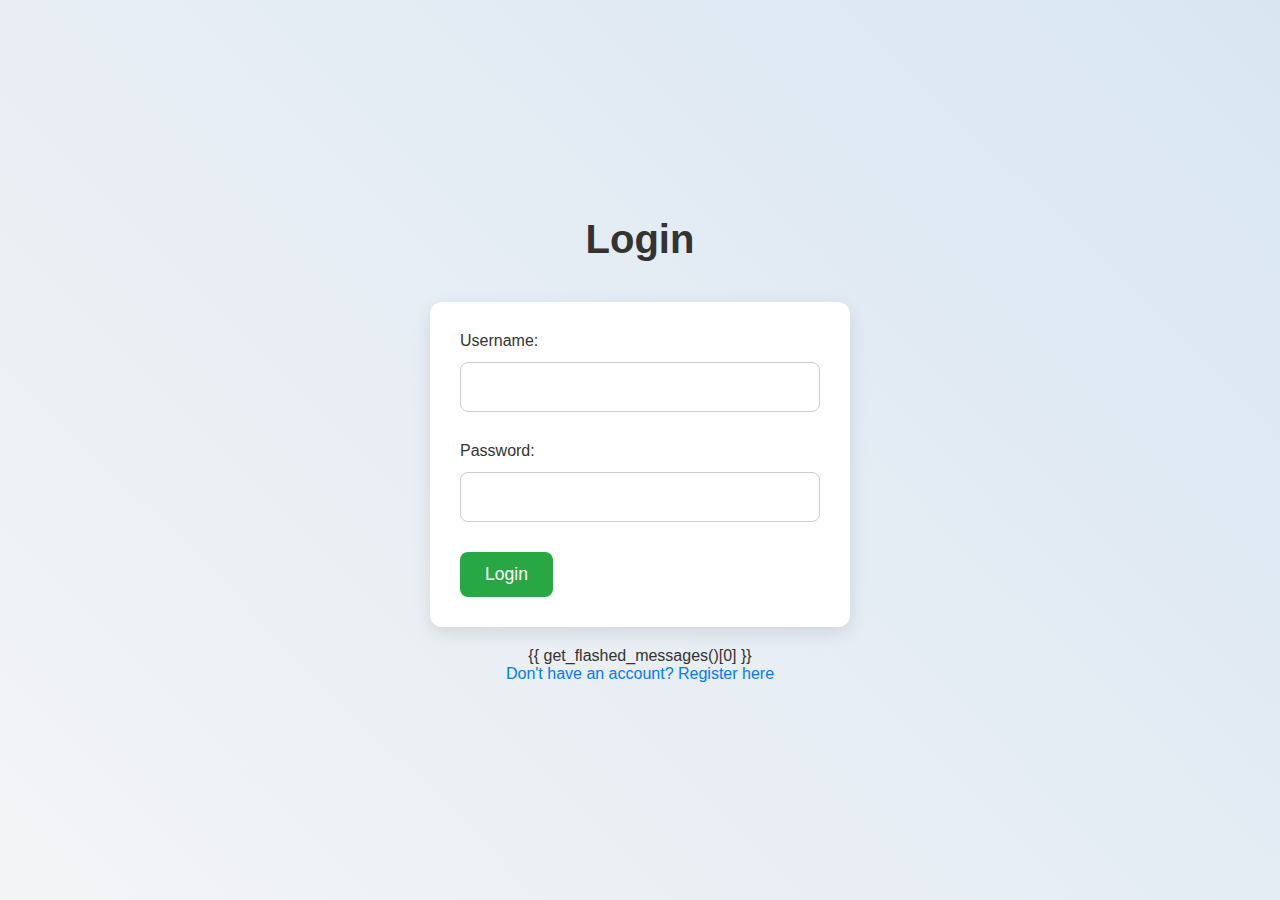
<file: login.html>
<!DOCTYPE html>
<html lang="en">
<head>
    <meta charset="UTF-8">
    <meta name="viewport" content="width=device-width, initial-scale=1.0">
    <title>Login</title>
    <link rel="stylesheet" href="styles.css">
</head>
<body>
    <h1>Login</h1>
    <form method="POST">
        <label for="username">Username:</label><br>
        <input type="text" name="username" required><br><br>
        <label for="password">Password:</label><br>
        <input type="password" name="password" required><br><br>
        <button type="submit">Login</button>
    </form>
    <p>{{ get_flashed_messages()[0] }}</p>
    <a href="register.html">Don't have an account? Register here</a>
</body>
</html>
</file>
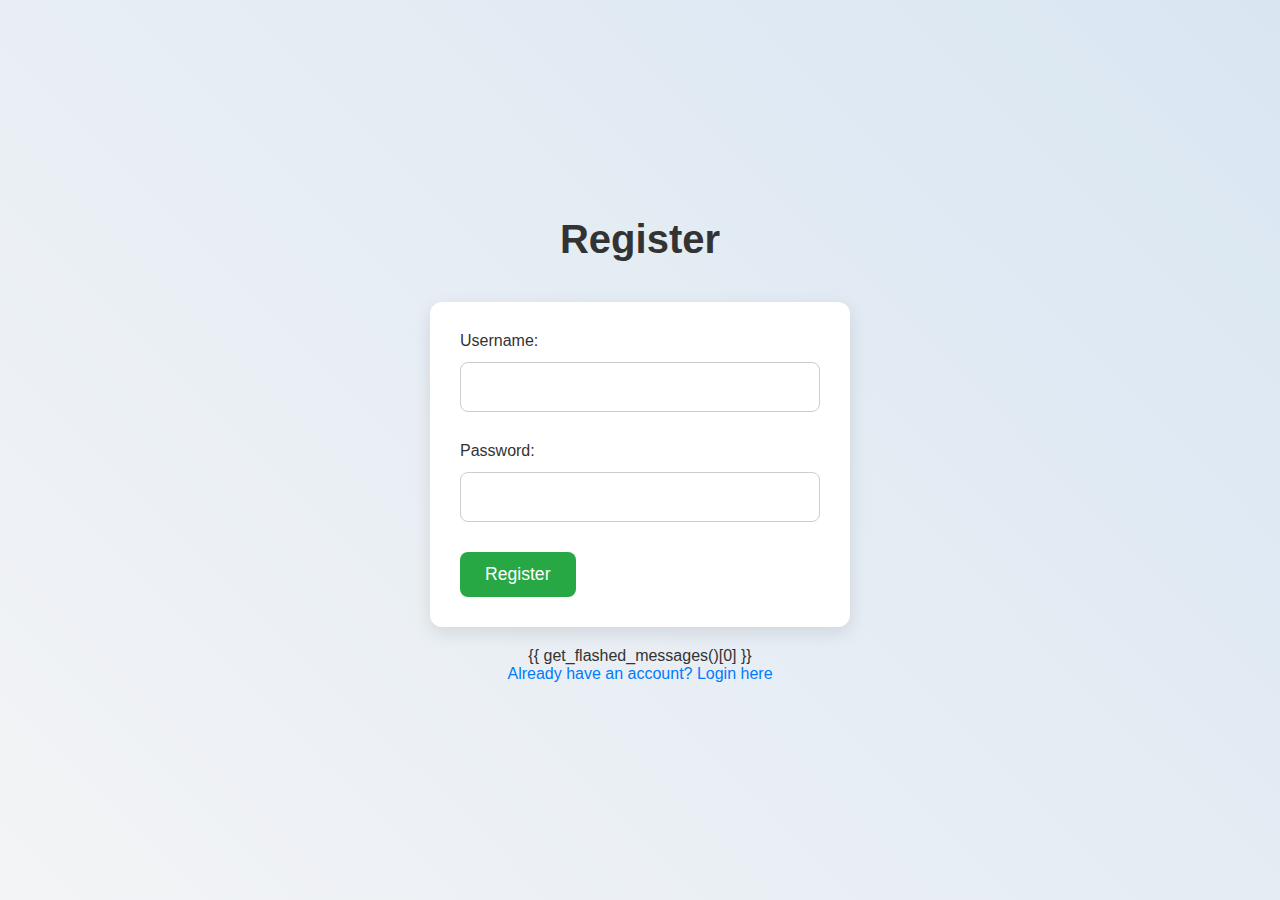
<file: register.html>
<!DOCTYPE html>
<html lang="en">
<head>
    <meta charset="UTF-8">
    <title>Register</title>
    <link rel="stylesheet" href="styles.css">
</head>
<body>
    <h1>Register</h1>
    <form method="POST">
        <label for="username">Username:</label><br>
        <input type="text" name="username" required><br><br>
        <label for="password">Password:</label><br>
        <input type="password" name="password" required><br><br>
        <button type="submit">Register</button>
    </form>
    <p>{{ get_flashed_messages()[0] }}</p>
    <a href="login">Already have an account? Login here</a>
</body>
</html>
</file>
<file: styles.css>
/* Reset default browser styles */
* {
    margin: 0;
    padding: 0;
    box-sizing: border-box;
}

body {
    font-family: 'Segoe UI', Tahoma, Geneva, Verdana, sans-serif;
    background: linear-gradient(45deg, #f3f4f6, #d9e6f2);
    color: #333;
    display: flex;
    justify-content: center;
    align-items: center;
    height: 100vh;
    flex-direction: column;
    padding: 20px;
    overflow-x: hidden;
}

h1 {
    color: #333;
    text-align: center;
    margin-bottom: 20px;
    font-size: 2.5rem;
    font-weight: bold;
}

a {
    color: #007bff;
    text-decoration: none;
}

a:hover {
    text-decoration: underline;
}

button {
    padding: 12px 25px;
    background-color: #28a745;
    color: white;
    font-size: 1.1rem;
    border: none;
    border-radius: 8px;
    cursor: pointer;
    transition: background-color 0.3s ease, transform 0.3s ease;
}

button:hover {
    background-color: #218838;
    transform: translateY(-3px);
}

button:active {
    transform: translateY(1px);
}

form {
    background-color: white;
    padding: 30px;
    border-radius: 12px;
    box-shadow: 0px 6px 18px rgba(0, 0, 0, 0.1);
    width: 100%;
    max-width: 420px;
    margin: 20px 0;
    transition: all 0.3s ease;
}

form:hover {
    box-shadow: 0px 10px 25px rgba(0, 0, 0, 0.2);
}

input[type="text"], input[type="password"], input[type="number"] {
    width: 100%;
    padding: 15px;
    margin: 12px 0;
    border: 1px solid #ccc;
    border-radius: 8px;
    font-size: 1rem;
    transition: border-color 0.3s ease, transform 0.3s ease;
}

input[type="text"]:focus, input[type="password"]:focus, input[type="number"]:focus {
    border-color: #007bff;
    outline: none;
    transform: translateY(-2px);
}

input[type="text"]:hover, input[type="password"]:hover, input[type="number"]:hover {
    border-color: #0056b3;
}

table {
    width: 100%;
    border-collapse: collapse;
    margin: 30px 0;
    background-color: #fff;
    border-radius: 10px;
    overflow: hidden;
    box-shadow: 0px 6px 12px rgba(0, 0, 0, 0.1);
}

th, td {
    padding: 15px;
    text-align: left;
    border-bottom: 1px solid #ddd;
    font-size: 1rem;
}

th {
    background-color: #007bff;
    color: white;
    text-transform: uppercase;
    letter-spacing: 0.1rem;
}

td {
    background-color: #f9f9f9;
}

tr:hover td {
    background-color: #f1f1f1;
    transition: background-color 0.3s ease;
}

header, footer {
    text-align: center;
    padding: 20px;
    background-color: #007bff;
    color: white;
    width: 100%;
    position: fixed;
    bottom: 0;
    left: 0;
    box-shadow: 0px -5px 15px rgba(0, 0, 0, 0.1);
    z-index: 100;
}

header a, footer a {
    color: white;
    margin: 0 15px;
    text-decoration: none;
    font-weight: bold;
}

header a:hover, footer a:hover {
    text-decoration: underline;
}

.container {
    display: flex;
    flex-direction: column;
    justify-content: center;
    align-items: center;
    width: 100%;
    max-width: 960px;
}

.card {
    background-color: white;
    border-radius: 12px;
    padding: 20px;
    box-shadow: 0px 6px 18px rgba(0, 0, 0, 0.1);
    margin: 20px 0;
    transition: transform 0.3s ease, box-shadow 0.3s ease;
}

.card:hover {
    transform: translateY(-5px);
    box-shadow: 0px 10px 30px rgba(0, 0, 0, 0.15);
}

.card-header {
    font-size: 1.25rem;
    font-weight: bold;
    margin-bottom: 15px;
}

.card-body {
    font-size: 1rem;
    color: #555;
}

input[type="submit"], input[type="button"] {
    width: 100%;
    padding: 12px;
    background-color: #28a745;
    color: white;
    border: none;
    border-radius: 8px;
    cursor: pointer;
    font-size: 1.1rem;
    transition: background-color 0.3s ease, transform 0.3s ease;
}

input[type="submit"]:hover, input[type="button"]:hover {
    background-color: #218838;
    transform: translateY(-2px);
}

input[type="submit"]:active, input[type="button"]:active {
    transform: translateY(1px);
}

footer {
    position: fixed;
    bottom: 0;
    left: 0;
    right: 0;
    padding: 10px;
    background-color: #333;
    color: white;
    text-align: center;
    font-size: 0.9rem;
}

footer a {
    color: white;
    text-decoration: none;
}

footer a:hover {
    text-decoration: underline;
}

/* Modal Styling */
.modal {
    display: none;
    position: fixed;
    z-index: 1;
    left: 0;
    top: 0;
    width: 100%;
    height: 100%;
    overflow: auto;
    background-color: rgba(0,0,0,0.4);
    padding-top: 60px;
    transition: opacity 0.3s ease;
}

.modal-content {
    background-color: #fff;
    margin: 5% auto;
    padding: 20px;
    border-radius: 8px;
    width: 80%;
    max-width: 400px;
    box-shadow: 0px 6px 12px rgba(0, 0, 0, 0.1);
}

.modal-header {
    font-size: 1.25rem;
    font-weight: bold;
    margin-bottom: 15px;
}

.modal-body {
    font-size: 1rem;
    color: #555;
}

.modal-footer {
    text-align: right;
}

.modal button {
    padding: 8px 16px;
    background-color: #28a745;
    color: white;
    border: none;
    border-radius: 5px;
    cursor: pointer;
    transition: background-color 0.3s ease;
}

.modal button:hover {
    background-color: #218838;
}

@media only screen and (max-width: 768px) {
    body {
        padding: 15px;
    }

    h1 {
        font-size: 2rem;
    }

    form, .card {
        width: 100%;
        max-width: 100%;
        padding: 15px;
    }

    .modal-content {
        width: 90%;
    }
}
</file>
